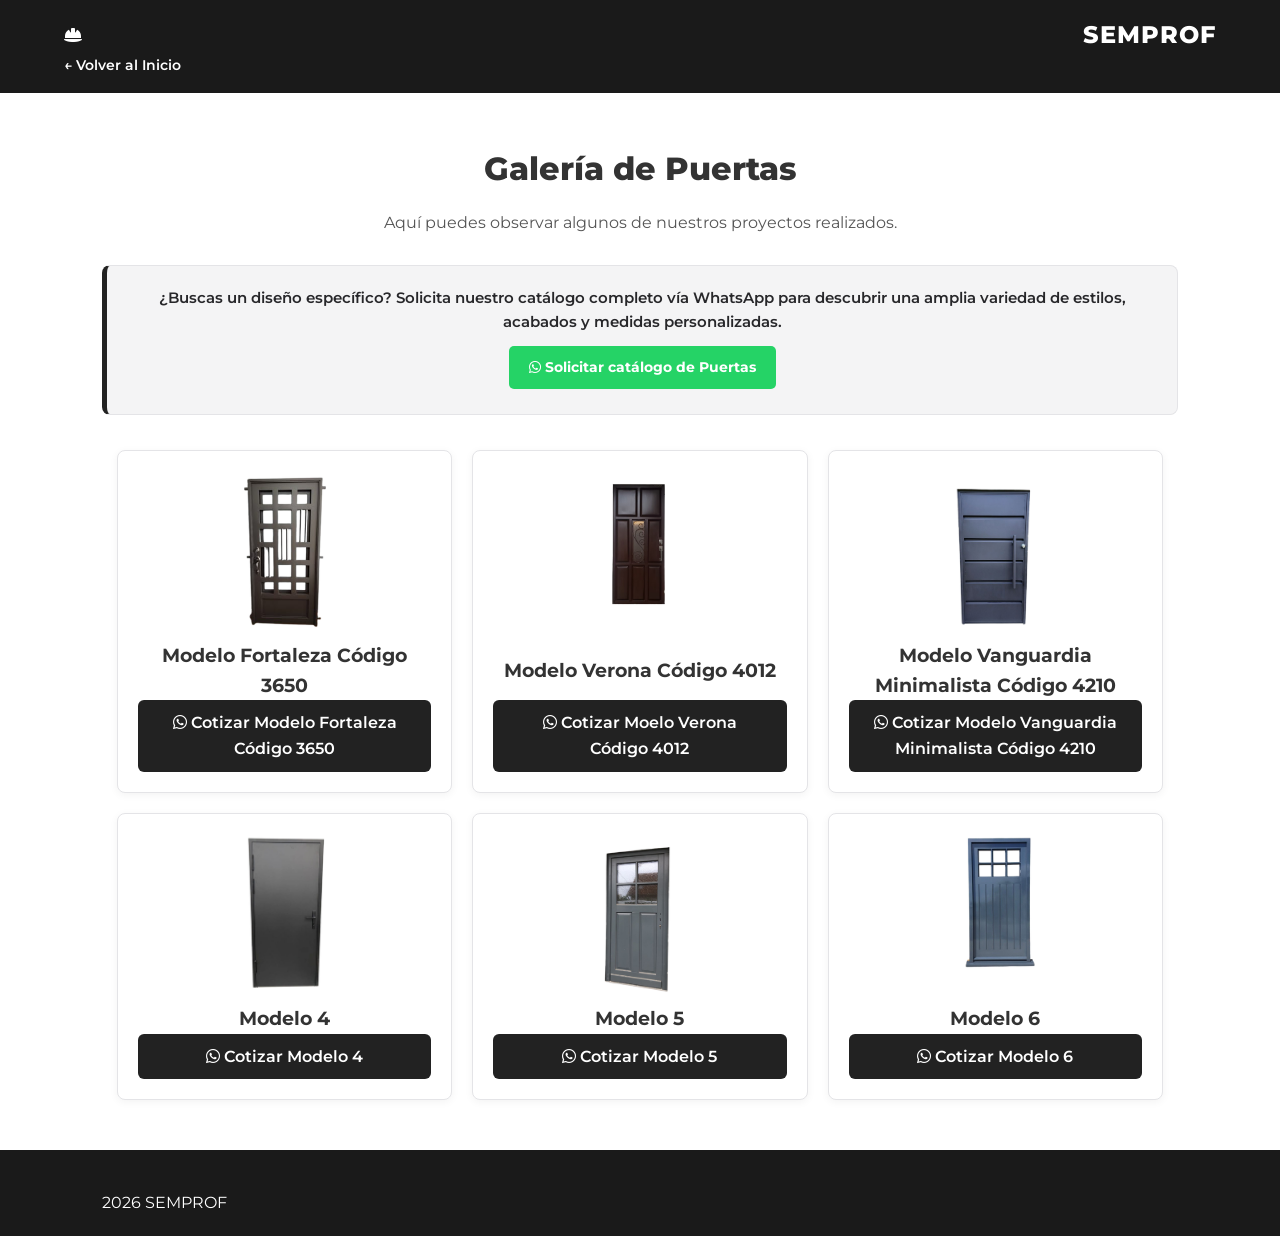
<file: puertas.html>
<!DOCTYPE html>
<html lang="es">
<head>
    <meta charset="UTF-8">
    <meta name="viewport" content="width=device-width, initial-scale=1.0">
    <title>Catálogo de Puertas - SEMPROF</title>
    <link href="https://fonts.googleapis.com/css2?family=Montserrat:wght@400;600;700;800&display=swap" rel="stylesheet">
    <link rel="stylesheet" href="https://cdnjs.cloudflare.com/ajax/libs/font-awesome/6.4.0/css/all.min.css">
    <link rel="stylesheet" href="style.css">
</head>
<body>

    <header class="header">
        <div class="logo-container">
            <i class="fa-solid fa-helmet-safety logo-icon"></i>
            <span class="logo-text">SEMPROF</span>
        </div>
        <nav class="nav">
            <a href="index.html">← Volver al Inicio</a>
        </nav>
    </header>

    <section class="section">
        <h2>Galería de Puertas</h2>
        <p class="galeria-intro">Aquí puedes observar algunos de nuestros proyectos realizados.</p>
        
        <!-- Mensaje elegante para solicitar catálogo -->
<div class="banner-catalogo">
    <p>¿Buscas un diseño específico? Solicita nuestro catálogo completo vía WhatsApp para descubrir una amplia variedad de estilos, acabados y medidas personalizadas.</p>
    <a href="https://wa.me/50251159974?text=Hola,%20deseo%20solicitar%20el%20catálogo%20completo%20de%20Puertas" target="_blank" class="btn-whatsapp" style="display:inline-block; padding: 10px 20px; font-size:14px;">
        <i class="fa-brands fa-whatsapp"></i> Solicitar catálogo de Puertas
    </a>
</div>

        <div class="grid-container">
            <div class="card">
                <img src="puerta1.png" alt="Modelo Fortaleza" style="max-width: 80%; height: 160px; object-fit: contain; display: block; margin: 0 auto 10px;">
                <h3>Modelo Fortaleza 
                    Código 3650</h3>
                <a href="https://wa.me/50251159974?text=Hola,%20me%20interesa%20cotizar%20la%20Puerta%20Modelo%201" target="_blank" class="btn-cotizar-card">
                    <i class="fa-brands fa-whatsapp"></i> Cotizar Modelo Fortaleza Código 3650
                </a>
            </div>
            <div class="card">
                <img src="puerta2.png" alt="Puerta 2" style="max-width: 80%; height: 160px; object-fit: contain; display: block; margin: 0 auto 10px;">
                <h3>Modelo Verona
                    Código 4012
                </h3>
                <a href="https://wa.me/50251159974?text=Hola,%20me%20interesa%20cotizar%20la%20Puerta%20Modelo%202" target="_blank" class="btn-cotizar-card">
                    <i class="fa-brands fa-whatsapp"></i> Cotizar Moelo Verona Código 4012
                </a>
            </div>
            <div class="card">
                <img src="puerta3.png" alt="Puerta " style="max-width: 80%; height: 160px; object-fit: contain; display: block; margin: 0 auto 10px;">
                <h3>Modelo Vanguardia Minimalista 
                    Código 4210
                </h3>
                <a href="https://wa.me/50251159974?text=Hola,%20me%20interesa%20cotizar%20la%20Puerta%20Modelo%203" target="_blank" class="btn-cotizar-card">
                    <i class="fa-brands fa-whatsapp"></i> Cotizar Modelo Vanguardia Minimalista Código 4210
                </a>
            </div>
            <div class="card">
                <img src="puerta4.png" alt="Puerta 4" style="max-width: 80%; height: 160px; object-fit: contain; display: block; margin: 0 auto 10px;">
                <h3>Modelo 4</h3>
                <a href="https://wa.me/50251159974?text=Hola,%20me%20interesa%20cotizar%20la%20Puerta%20Modelo%204" target="_blank" class="btn-cotizar-card">
                    <i class="fa-brands fa-whatsapp"></i> Cotizar Modelo 4
                </a>
            </div>
            <div class="card">
                <img src="puerta5.png" alt="Puerta 5" style="max-width: 80%; height: 160px; object-fit: contain; display: block; margin: 0 auto 10px;">
                <h3>Modelo 5</h3>
                <a href="https://wa.me/50251159974?text=Hola,%20me%20interesa%20cotizar%20la%20Puerta%20Modelo%205" target="_blank" class="btn-cotizar-card">
                    <i class="fa-brands fa-whatsapp"></i> Cotizar Modelo 5
                </a>
            </div>
            <div class="card">
                <img src="puerta6.png" alt="Puerta 6" style="max-width: 80%; height: 160px; object-fit: contain; display: block; margin: 0 auto 10px;">
                <h3>Modelo 6</h3>
                <a href="https://wa.me/50251159974?text=Hola,%20me%20interesa%20cotizar%20la%20Puerta%20Modelo%206" target="_blank" class="btn-cotizar-card">
                    <i class="fa-brands fa-whatsapp"></i> Cotizar Modelo 6
                </a>
            </div>
        </div>
    </section>

    <footer class="footer">
        <p>2026 SEMPROF </p>
    </footer>

</body>
</html>
</file>
<file: style.css>
:root {
    --primary-color: #1a1a1a;
    --accent-color: #00b4d8;
    --dark-grey: #2b2b2b;
    --light-grey: #f4f4f4;
    --text-color: #333333;
    --white: #ffffff;
    --font-main: 'Montserrat', sans-serif;
}

* {
    margin: 0;
    padding: 0;
    box-sizing: border-box;
}

html {
    scroll-behavior: smooth;
}

body {
    font-family: var(--font-main);
    color: var(--text-color);
    line-height: 1.6;
    background-color: var(--white);
    overflow-x: hidden;
}

/* ==========================================
   HEADER Y NAVEGACIÓN (RESPONSIVO)
   ========================================== */
.header, header {
    background-color: var(--primary-color);
    color: var(--white);
    position: sticky;
    top: 0;
    width: 100%;
    z-index: 1000;
    padding: 1rem 5%;
}

.header-container, .logo-container {
    display: flex;
    justify-content: space-between;
    align-items: center;
    max-width: 1200px;
    margin: 0 auto;
    width: 100%;
}

.logo-img-real {
    height: 35px;
    width: auto;
    margin-right: 10px;
    filter: brightness(0) invert(1);
}

.logo-text, .logo {
    font-size: 1.5rem;
    font-weight: 800;
    letter-spacing: 1px;
    color: var(--white);
}

/* Menú para Computadoras */
.nav, .menu-enlaces {
    display: flex;
    align-items: center;
}

.nav ul, .menu-enlaces ul {
    display: flex;
    list-style: none;
    gap: 1.5rem;
    margin: 0;
    padding: 0;
}

.nav a, .menu-enlaces a {
    color: var(--white) !important;
    text-decoration: none;
    font-weight: 600;
    font-size: 0.9rem;
    transition: color 0.3s ease;
}

.nav a:hover, .menu-enlaces a:hover {
    color: var(--accent-color) !important;
}

/* Menú Hamburguesa (Oculto en Escritorio) */
#check-menu {
    display: none;
}

.barras-btn {
    display: none;
    cursor: pointer;
    flex-direction: column;
    gap: 5px;
}

.barras-btn span {
    display: block;
    width: 25px;
    height: 3px;
    background-color: var(--white);
    border-radius: 2px;
    transition: 0.3s;
}

/* ==========================================
   HERO SECTION
   ========================================== */
.hero {
    background: linear-gradient(rgba(0,0,0,0.7), rgba(0,0,0,0.7)), url('https://images.unsplash.com/photo-1504917595217-d4dc5ebe6122?q=80&w=1200') center/cover no-repeat;
    min-height: 60vh;
    display: flex;
    flex-direction: column;
    align-items: center;
    justify-content: center;
    text-align: center;
    color: var(--white);
    padding: 40px 20px;
}

.hero h1 {
    font-size: 2.5rem;
    font-weight: 800;
    margin-bottom: 10px;
    word-wrap: break-word;
}

.slogan {
    font-size: 1.2rem;
    color: #e0e0e0;
    margin-bottom: 10px;
}

.subtext {
    font-size: 1rem;
    margin-bottom: 25px;
}

.hero-buttons {
    display: flex;
    justify-content: center;
    gap: 15px;
    flex-wrap: wrap;
    margin-top: 20px;
}

/* ==========================================
   SECCIONES Y TARJETAS
   ========================================== */
.section {
    padding: 50px 8%;
    text-align: center;
}

.section h2 {
    font-size: 2rem;
    font-weight: 800;
    margin-bottom: 15px;
}

.bg-light {
    background-color: var(--light-grey);
}

.about-container {
    max-width: 800px;
    margin: 0 auto;
    font-size: 1.1rem;
}

.galeria-intro {
    font-size: 1rem;
    color: #555;
    margin-bottom: 30px;
}

.bloque-categoria {
    margin-bottom: 40px;
    text-align: left;
}

.titulo-categoria {
    font-size: 1.4rem;
    font-weight: 700;
    color: var(--primary-color);
    border-bottom: 2px solid var(--accent-color);
    padding-bottom: 8px;
    margin-bottom: 20px;
}

.grid-container {
    display: grid;
    grid-template-columns: repeat(auto-fit, minmax(260px, 1fr));
    gap: 20px;
    max-width: 1200px;
    margin: 0 auto;
    padding: 0 15px;
}

.card, .item-foto {
    background: var(--white);
    border: 1px solid #e4e4e7;
    border-radius: 8px;
    padding: 20px;
    text-align: center;
    box-shadow: 0 2px 8px rgba(0, 0, 0, 0.05);
    display: flex;
    flex-direction: column;
    justify-content: space-between;
    transition: transform 0.2s ease;
}

.card:hover, .item-foto:hover {
    transform: translateY(-4px);
}

.card img, .item-foto img {
    max-width: 100%;
    height: 180px;
    object-fit: contain;
    display: block;
    margin: 0 auto 15px;
    border-radius: 6px;
}

.item-foto h4 {
    font-size: 1.05rem;
    margin-bottom: 4px;
}

.codigo {
    font-size: 0.85rem;
    color: #666;
    font-weight: 600;
    margin-bottom: 12px;
}

/* Banner de Catálogo */
.banner-catalogo {
    background-color: #f4f4f5;
    border: 1px solid #e4e4e7;
    border-left: 5px solid #222222;
    color: #27272a;
    padding: 20px;
    border-radius: 8px;
    text-align: center;
    margin-bottom: 35px;
}

.banner-catalogo p {
    margin: 0 0 12px 0;
    font-weight: 600;
    font-size: 15px;
}

.banner-buttons {
    display: flex;
    justify-content: center;
    align-items: center;
    gap: 12px;
    flex-wrap: wrap;
    margin-top: 15px;
}

.card-buttons {
    display: flex;
    flex-direction: column;
    align-items: center;
    gap: 8px;
    margin-top: 15px;
}

/* ==========================================
   BOTONES
   ========================================== */
.btn-whatsapp {
    display: inline-block;
    background-color: #25d366;
    color: var(--white);
    padding: 12px 24px;
    border-radius: 5px;
    text-decoration: none;
    font-weight: 700;
    font-size: 1rem;
    transition: background-color 0.2s;
    margin-bottom: 5px;
}

.btn-whatsapp:hover {
    background-color: #1eb854;
}

.btn-messenger {
    background-color: #0084FF;
    color: var(--white);
    padding: 10px 18px;
    border-radius: 6px;
    text-decoration: none;
    font-weight: 600;
    font-size: 14px;
    display: inline-flex;
    align-items: center;
    justify-content: center;
    gap: 8px;
    transition: background-color 0.3s ease, transform 0.2s ease;
}

.btn-messenger:hover {
    background-color: #006bde;
    transform: translateY(-2px);
    color: var(--white);
}

.btn-cotizar-card {
    display: inline-block;
    padding: 10px 20px;
    background-color: #222222;
    color: var(--white);
    text-decoration: none;
    font-weight: 600;
    border-radius: 6px;
    transition: background-color 0.3s ease, transform 0.2s ease;
    text-align: center;
}

.btn-cotizar-card:hover {
    background-color: #000000;
    transform: translateY(-2px);
    color: var(--white);
}

.card-buttons .btn-cotizar-card,
.card-buttons .btn-messenger {
    margin-top: 0;
    width: 100%;
    max-width: 220px;
    font-size: 13px;
    padding: 9px 12px;
}

.btn-cotizar-item {
    display: block;
    background-color: #25d366;
    color: var(--white);
    text-decoration: none;
    padding: 8px 12px;
    border-radius: 5px;
    font-size: 0.85rem;
    font-weight: 700;
}

/* ==========================================
   BOTONES FLOTANTES
   ========================================== */
.flotantes-container {
    position: fixed;
    bottom: 20px;
    right: 20px;
    display: flex;
    flex-direction: column;
    gap: 12px;
    z-index: 1000;
}

.btn-flotante {
    width: 55px;
    height: 55px;
    border-radius: 50%;
    display: flex;
    align-items: center;
    justify-content: center;
    color: var(--white);
    font-size: 28px;
    box-shadow: 0 4px 12px rgba(0, 0, 0, 0.25);
    transition: transform 0.3s ease, box-shadow 0.3s ease;
    text-decoration: none;
}

.btn-flotante:hover {
    transform: scale(1.1);
    box-shadow: 0 6px 16px rgba(0, 0, 0, 0.35);
    color: var(--white);
}

.btn-flotante.messenger { background-color: #0084FF; }
.btn-flotante.whatsapp { background-color: #25D366; }

/* ==========================================
   FOOTER
   ========================================== */
.footer {
    background-color: var(--primary-color);
    color: var(--white);
    padding: 40px 8% 20px 8%;
}

.footer-content {
    display: flex;
    flex-wrap: wrap;
    justify-content: space-between;
    gap: 30px;
    margin-bottom: 30px;
}

.social-icons {
    display: flex;
    gap: 10px;
    margin-top: 10px;
}

.social-link {
    color: var(--white);
    text-decoration: none;
    padding: 8px 14px;
    border-radius: 4px;
    font-weight: 600;
    font-size: 0.85rem;
}

.whatsapp { background-color: #25d366; }
.facebook { background-color: #1877f2; }
.tiktok { background-color: #000000; border: 1px solid #444; }

.footer-bottom {
    text-align: center;
    border-top: 1px solid #333;
    padding-top: 20px;
    font-size: 0.85rem;
    color: #888;
}

/* ==========================================
   RESPONSIVO (CELULAREES Y TABLETS)
   ========================================== */
@media (max-width: 768px) {
    .header, header {
        padding: 12px 20px;
    }

    .barras-btn {
        display: flex;
    }

    .nav, .menu-enlaces {
        position: absolute;
        top: 100%;
        left: 0;
        width: 100%;
        background-color: var(--primary-color);
        max-height: 0;
        overflow: hidden;
        transition: max-height 0.4s ease-in-out;
    }

    .nav ul, .menu-enlaces ul {
        flex-direction: column;
        align-items: center;
        padding: 20px 0;
        gap: 15px;
    }

    #check-menu:checked ~ .menu-enlaces,
    #check-menu:checked ~ .nav {
        max-height: 350px;
    }

    .hero h1 {
        font-size: 1.75rem !important;
        line-height: 1.3 !important;
    }

    .hero {
        padding-top: 40px;
        min-height: auto;
    }
}
</file>
